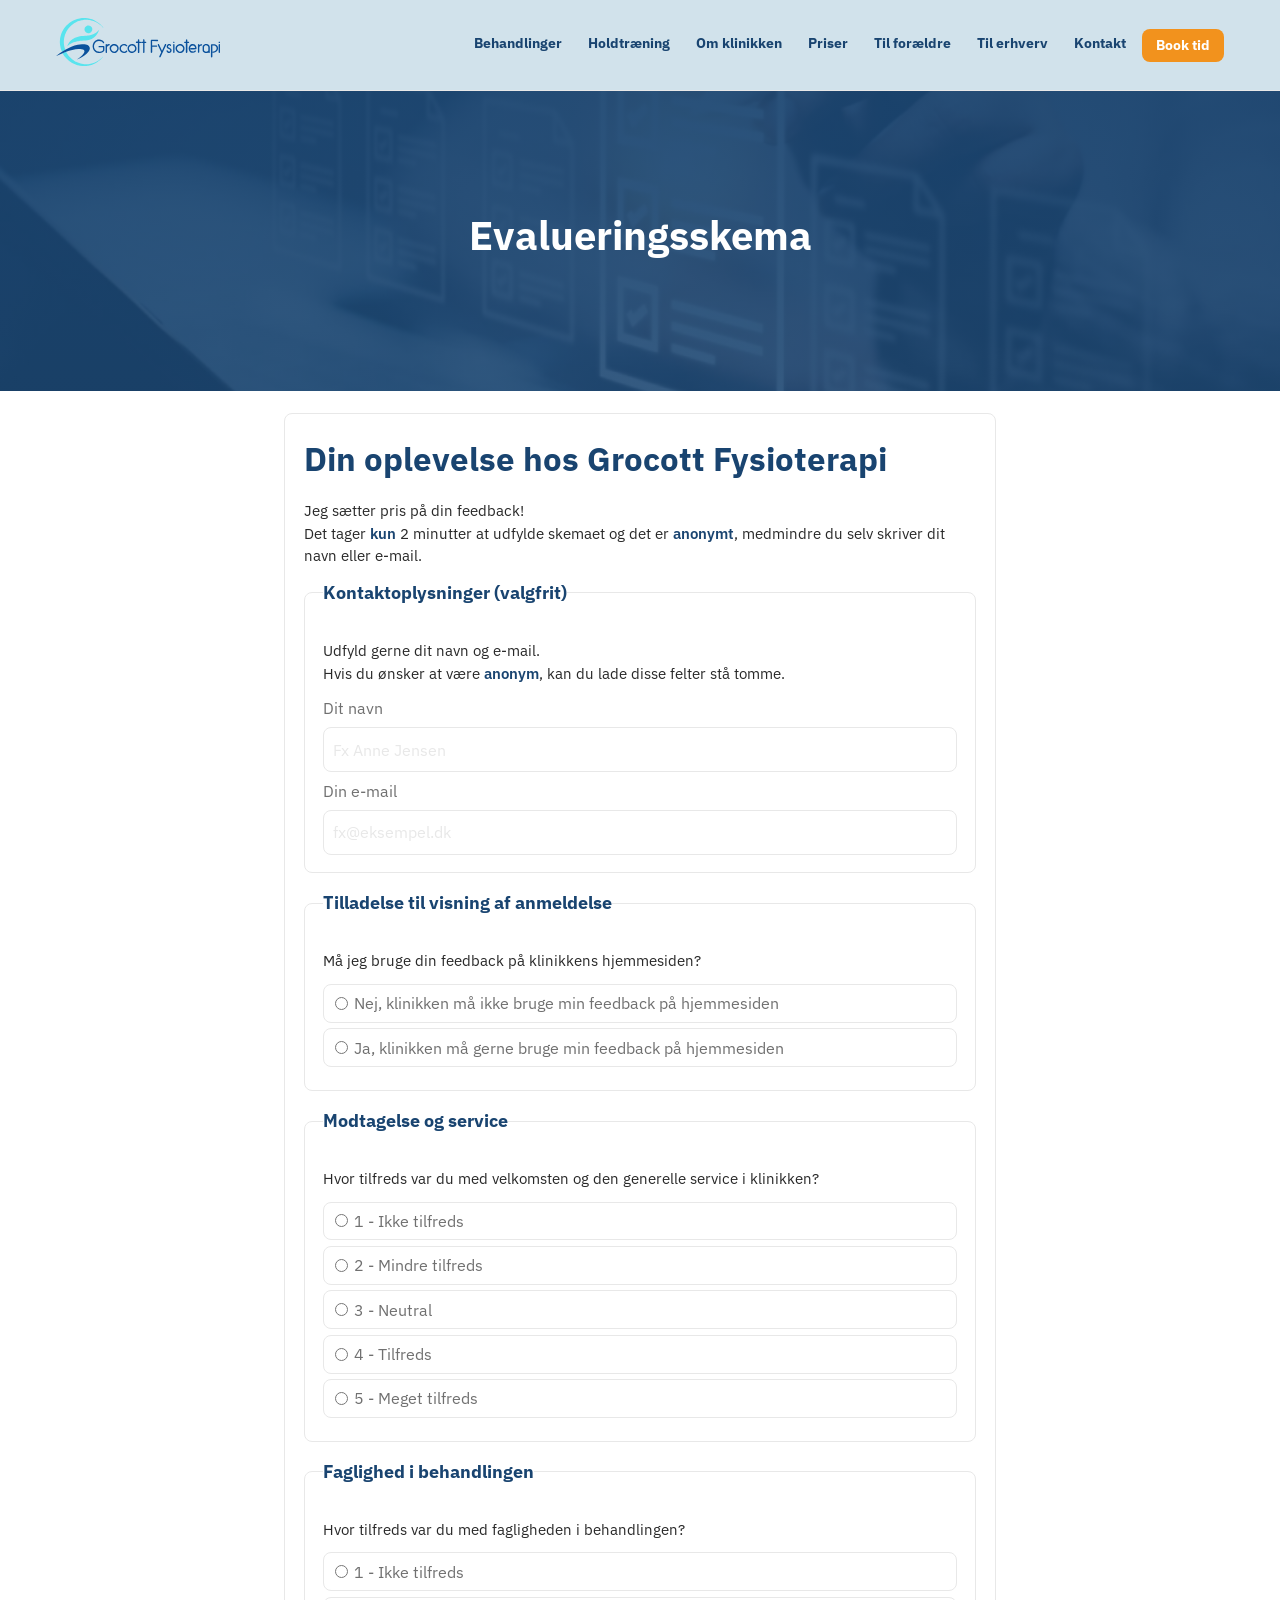
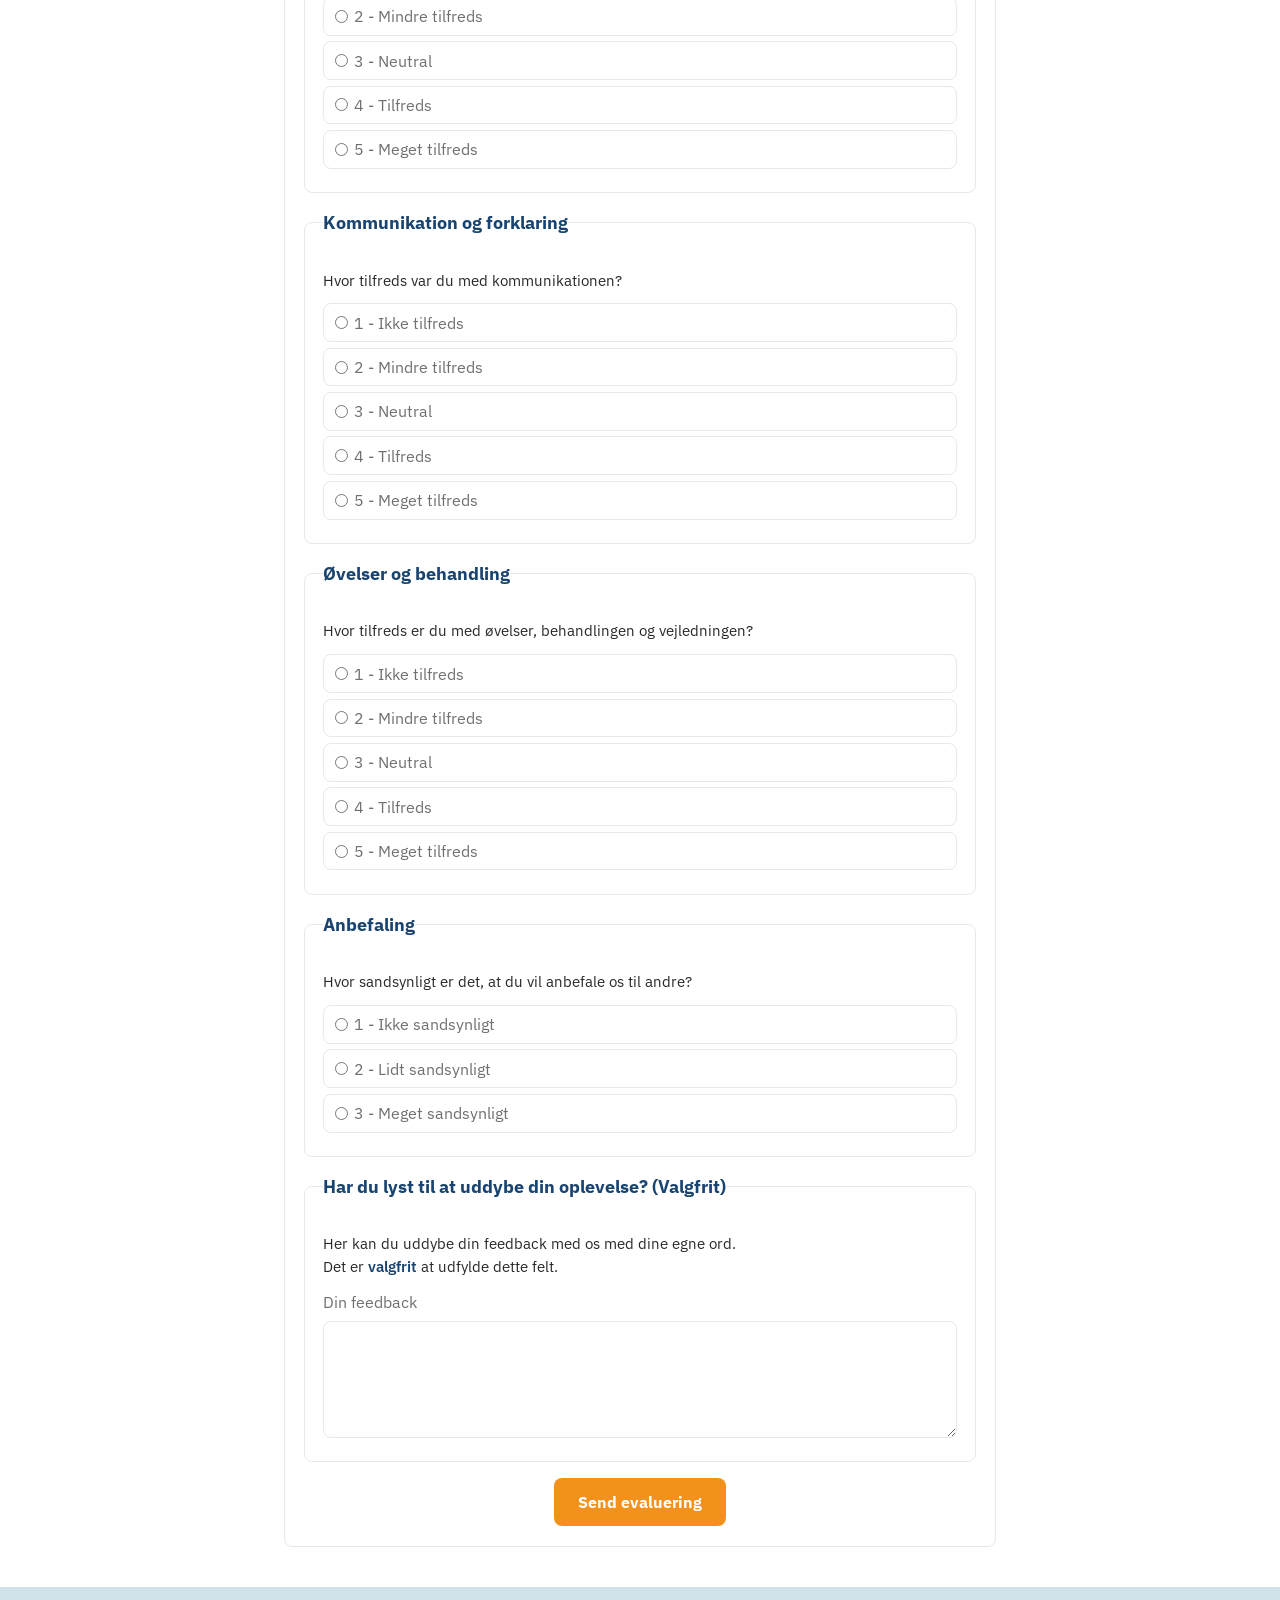
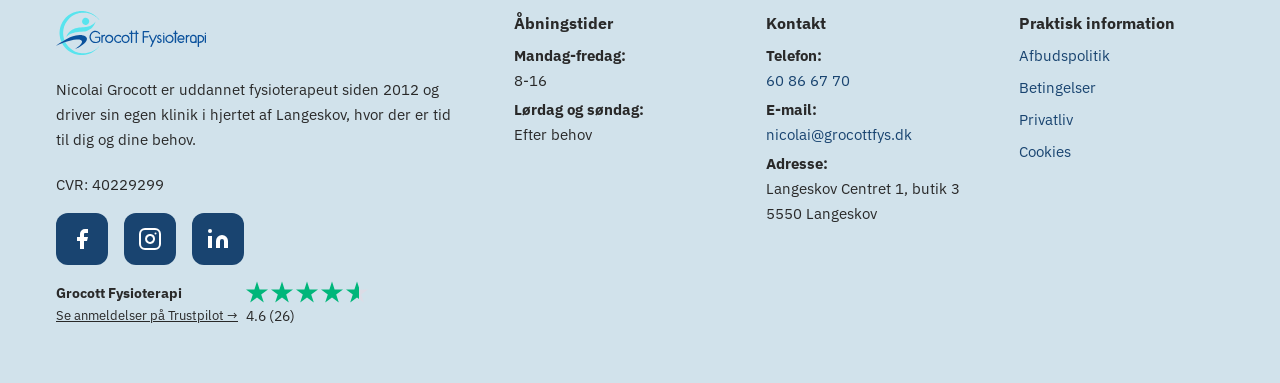
<file: index.html>
<!doctype html>
<html lang="da">
<head>
  <!-- Grundlæggende metadata for tegnsætning og responsivt layout. -->
  <meta charset="UTF-8">
  <meta name="viewport" content="width=device-width, initial-scale=1.0">

  <!-- Browserfane-titel. -->
  <title>Evalueringsskema - Grocott Fysioterapi</title>

  <!-- Favicon til fanen. -->
  <link rel="icon" type="image/svg+xml" href="assets/logo.svg">

  <!-- Tidlig forbindelse til Google Fonts for hurtigere font-load. -->
  <link rel="preconnect" href="https://fonts.googleapis.com">
  <link rel="preconnect" href="https://fonts.gstatic.com" crossorigin>

  <!-- Primær webfont for hele siden. -->
  <link href="https://fonts.googleapis.com/css2?family=IBM+Plex+Sans:wght@400;500;600;700&display=swap" rel="stylesheet">

  <!-- Fælles stylesheet for layout, komponenter og responsive breakpoints. -->
  <link rel="stylesheet" href="style.css">

  <!-- JS til burgernavigation og formular-flow. defer = kør først efter HTML er parset. -->
  <script src="burgermenu.js" defer></script>
  <script src="formular.js" defer></script>
</head>

<body>
  <!-- Topnavigation med logo, burgerknap og en tom container som udfyldes af JS. -->
  <nav class="navbar" aria-label="Hovednavigation">
    <a href="index.html">
      <img src="assets/logo.svg" alt="Grocott Fysioterapi logo" class="navbar__logo">
    </a>

    <button id="navbarBurger"
      class="navbar__burger"
      aria-label="Åbn menu"
      aria-expanded="false"
      aria-controls="navbarMenu"
      type="button"
    ></button>

    <div id="navbarMenu" class="navbar__menu"></div>
  </nav>

  <!-- Hovedindhold: hero + evalueringsformular. -->
  <main>
    <header class="hero">
      <h1>Evalueringsskema</h1>
    </header>

    <section class="formular-ramme">
        <!-- Introduktion som forklarer formål, varighed og anonymitet. -->
        <h2 class="formular-overskrift">Din oplevelse hos Grocott Fysioterapi</h2>
        <p class="hjaelpetekst">Jeg sætter pris på din feedback!<br>Det tager <b>kun</b> 2 minutter at udfylde skemaet og det er <b>anonymt</b>, medmindre du selv skriver <span>dit navn eller e-mail.</span></p>
      
        <!-- Formular sender til takkesiden. Validering håndteres i formular.js før redirect. -->
        <form id="evalueringsSkema" action="tak-for-feedback.html" method="get">

        <!-- Valgfri identifikation. Felterne kan stå tomme ved anonym feedback. -->
        <fieldset class="formular-del">
          <legend>Kontaktoplysninger (valgfrit)</legend>
          <p class="hjaelpetekst">Udfyld gerne dit navn og e-mail. <br> Hvis du ønsker at være <b>anonym</b>, kan du lade disse felter stå tomme.</p>
          <label for="navn">Dit navn</label>
          <input id="navn" type="text" name="navn" autocomplete="name" placeholder="Fx Anne Jensen">

          <label for="email">Din e-mail</label>
          <input id="email" type="email" name="email" autocomplete="email" placeholder="fx@eksempel.dk">
        </fieldset>

        <!-- Samtykke til evt. visning af anmeldelse på hjemmesiden. -->
        <fieldset class="formular-del">
          <legend>Tilladelse til visning af anmeldelse</legend>
            <p class="hjaelpetekst">Må jeg bruge din feedback på klinikkens hjemmesiden?</p>

          <label>
            <input type="radio" name="hjemmesideTilladelse" value="nej">
            Nej, klinikken må ikke bruge min feedback på hjemmesiden
          </label>
          
          <label>
            <input type="radio" name="hjemmesideTilladelse" value="ja">
            Ja, klinikken må gerne bruge min feedback på hjemmesiden
          </label>
        </fieldset>

        <!-- Obligatorisk ratingspørgsmål: service. -->
        <fieldset class="formular-del">
          <legend>Modtagelse og service</legend>
          <p class="hjaelpetekst">Hvor tilfreds var du med velkomsten og den generelle service i klinikken?</p>
          <label><input type="radio" name="service" value="1" required> 1 - Ikke tilfreds</label>
          <label><input type="radio" name="service" value="2"> 2 - Mindre tilfreds</label>
          <label><input type="radio" name="service" value="3"> 3 - Neutral</label>
          <label><input type="radio" name="service" value="4"> 4 - Tilfreds</label>
          <label><input type="radio" name="service" value="5"> 5 - Meget tilfreds</label>
        </fieldset>

        <!-- Obligatorisk ratingspørgsmål: faglighed. -->
        <fieldset class="formular-del">
          <legend>Faglighed i behandlingen</legend>
          <p class="hjaelpetekst">Hvor tilfreds var du med fagligheden i behandlingen?</p>
          <label><input type="radio" name="faglighed" value="1" required> 1 - Ikke tilfreds</label>
          <label><input type="radio" name="faglighed" value="2"> 2 - Mindre tilfreds</label>
          <label><input type="radio" name="faglighed" value="3"> 3 - Neutral</label>
          <label><input type="radio" name="faglighed" value="4"> 4 - Tilfreds</label>
          <label><input type="radio" name="faglighed" value="5"> 5 - Meget tilfreds</label>
        </fieldset>

        <!-- Obligatorisk ratingspørgsmål: kommunikation. -->
        <fieldset class="formular-del">
          <legend>Kommunikation og forklaring</legend>
          <p class="hjaelpetekst">Hvor tilfreds var du med kommunikationen?</p>
          <label><input type="radio" name="kommunikation" value="1" required> 1 - Ikke tilfreds</label>
          <label><input type="radio" name="kommunikation" value="2"> 2 - Mindre tilfreds</label>
          <label><input type="radio" name="kommunikation" value="3"> 3 - Neutral</label>
          <label><input type="radio" name="kommunikation" value="4"> 4 - Tilfreds</label>
          <label><input type="radio" name="kommunikation" value="5"> 5 - Meget tilfreds</label>
        </fieldset>

        <!-- Obligatorisk ratingspørgsmål: øvelser/vejledning. -->
        <fieldset class="formular-del">
          <legend>Øvelser og behandling</legend>
          <p class="hjaelpetekst">Hvor tilfreds er du med øvelser, behandlingen og vejledningen?</p>
          <label><input type="radio" name="vejledning" value="1" required> 1 - Ikke tilfreds</label>
          <label><input type="radio" name="vejledning" value="2"> 2 - Mindre tilfreds</label>
          <label><input type="radio" name="vejledning" value="3"> 3 - Neutral</label>
          <label><input type="radio" name="vejledning" value="4"> 4 - Tilfreds</label>
          <label><input type="radio" name="vejledning" value="5"> 5 - Meget tilfreds</label>
        </fieldset>

        <!-- Obligatorisk anbefalingsspørgsmål. -->
        <fieldset class="formular-del">
          <legend>Anbefaling</legend>
          <p class="hjaelpetekst">Hvor sandsynligt er det, at du vil anbefale os til andre?</p>
          <label><input type="radio" name="anbefaling" value="nej" required> 1 - Ikke sandsynligt</label>
          <label><input type="radio" name="anbefaling" value="maaske"> 2 - Lidt sandsynligt</label>
          <label><input type="radio" name="anbefaling" value="ja"> 3 - Meget sandsynligt</label>
        </fieldset>

        <!-- Fritekstfelt til uddybende kommentarer (valgfrit). -->
        <fieldset class="formular-del">
          <legend>Har du lyst til at uddybe din oplevelse? (Valgfrit)</legend>
          <p class="hjaelpetekst">Her kan du uddybe din feedback med os med dine egne ord. <br>Det er <b>valgfrit</b> at udfylde dette felt.</p>
          <label for="det-virkede-godt">Din feedback</label>
          <textarea id="det-virkede-godt" name="positivFeedback" rows="4"></textarea>
        </fieldset>

        <!-- Formularens CTA. -->
        <section class="handlinger" aria-label="Formularhandling">
          <button type="submit" class="knap knap--primaer">Send evaluering</button>
        </section>

      </form>
    </section>
  </main>

  <!-- Footer med kontaktinfo, sociale links, Trustpilot og praktisk information. -->
  <footer class="sidefod">
    <div class="sidefod__indhold">
      <div class="sidefod__grid">
        <!-- Om- og branding-kolonne. -->
        <div class="sidefod__kolonne sidefod__kolonne--om">
          <a href="index.html" class="sidefod__logo-wrapper">
            <img src="assets/logo.svg" alt="Grocott Fysioterapi logo" class="sidefod__logo">
          </a>
          <p class="sidefod__beskrivelse">
            Nicolai Grocott er uddannet fysioterapeut siden 2012 og driver sin egen klinik i hjertet af Langeskov, hvor der er tid til dig og dine behov.
          </p>
          <p class="sidefod__cvr">CVR: 40229299</p>
          <div class="sidefod__ikoner-raekke">
            <nav class="sidefod__sociale" aria-label="Sociale medier">
              <a href="https://www.facebook.com/grocottfysioterapi" class="sidefod__sociale-knap" aria-label="Følg mig på Facebook" target="_blank" rel="noopener noreferrer">
                <svg viewBox="0 0 24 24" aria-hidden="true" fill="currentColor">
                  <path d="M18 2h-3a5 5 0 0 0-5 5v3H7v4h3v8h4v-8h3l1-4h-4V7a1 1 0 0 1 1-1h3z"></path>
                </svg>
              </a>
              <a href="https://www.instagram.com/grocott_fys/" class="sidefod__sociale-knap" aria-label="Følg mig på Instagram" target="_blank" rel="noopener noreferrer">
                <svg viewBox="0 0 24 24" aria-hidden="true" fill="none" stroke="currentColor" stroke-width="2" stroke-linecap="round" stroke-linejoin="round">
                  <rect x="2" y="2" width="20" height="20" rx="5" ry="5"></rect>
                  <path d="M16 11.37A4 4 0 1 1 12.63 8 4 4 0 0 1 16 11.37z"></path>
                  <line x1="17.5" y1="6.5" x2="17.51" y2="6.5"></line>
                </svg>
              </a>
              <a href="https://www.linkedin.com/in/nicolai-engstr%C3%B8m-grocott-728933164/" class="sidefod__sociale-knap" aria-label="Følg mig på LinkedIn" target="_blank" rel="noopener noreferrer">
                <svg viewBox="0 0 24 24" aria-hidden="true" fill="currentColor">
                  <path d="M16 8a6 6 0 0 1 6 6v7h-4v-7a2 2 0 0 0-2-2 2 2 0 0 0-2 2v7h-4v-7a6 6 0 0 1 6-6z"></path>
                  <rect x="2" y="9" width="4" height="12"></rect>
                  <circle cx="4" cy="4" r="2"></circle>
                </svg>
              </a>
            </nav>
            <a href="https://dk.trustpilot.com/review/grocottfys.dk" class="sidefod__trustpilot" target="_blank" rel="noopener noreferrer" aria-label="Se anmeldelser på Trustpilot">
              <div class="sidefod__trustpilot-info">
                <span class="sidefod__firmanavn">Grocott Fysioterapi</span>
                <span class="sidefod__trustpilot-url">Se anmeldelser på Trustpilot →</span>
              </div>
              <div class="sidefod__trustpilot-rating">
                <div class="sidefod__stjerner" aria-hidden="true">
                  <svg class="sidefod__stjerne" viewBox="0 0 20 19">
                    <path d="M10 0l2.36 7.27H20l-6.18 4.49 2.36 7.27L10 14.55l-6.18 4.48 2.36-7.27L0 7.27h7.64z" fill="#00B67A"></path>
                  </svg>
                  <svg class="sidefod__stjerne" viewBox="0 0 20 19">
                    <path d="M10 0l2.36 7.27H20l-6.18 4.49 2.36 7.27L10 14.55l-6.18 4.48 2.36-7.27L0 7.27h7.64z" fill="#00B67A"></path>
                  </svg>
                  <svg class="sidefod__stjerne" viewBox="0 0 20 19">
                    <path d="M10 0l2.36 7.27H20l-6.18 4.49 2.36 7.27L10 14.55l-6.18 4.48 2.36-7.27L0 7.27h7.64z" fill="#00B67A"></path>
                  </svg>
                  <svg class="sidefod__stjerne" viewBox="0 0 20 19">
                    <path d="M10 0l2.36 7.27H20l-6.18 4.49 2.36 7.27L10 14.55l-6.18 4.48 2.36-7.27L0 7.27h7.64z" fill="#00B67A"></path>
                  </svg>
                  <svg class="sidefod__stjerne" viewBox="0 0 20 19">
                    <defs>
                      <linearGradient id="tp-partial">
                        <stop offset="60%" stop-color="#00B67A"></stop>
                        <stop offset="60%" stop-color="#DCDCE6"></stop>
                      </linearGradient>
                    </defs>
                    <path d="M10 0l2.36 7.27H20l-6.18 4.49 2.36 7.27L10 14.55l-6.18 4.48 2.36-7.27L0 7.27h7.64z" fill="url(#tp-partial)"></path>
                  </svg>
                </div>
                <span class="sidefod__rating-tekst">4.6 (26)</span>
              </div>
            </a>
          </div>
        </div>

        <!-- Åbningstider. -->
        <div class="sidefod__kolonne">
          <h3 class="sidefod__overskrift">Åbningstider</h3>
          <p><strong>Mandag-fredag:</strong><br>8-16</p>
          <p><strong>Lørdag og søndag:</strong><br>Efter behov</p>
        </div>

        <!-- Kontaktoplysninger. -->
        <div class="sidefod__kolonne">
          <h3 class="sidefod__overskrift">Kontakt</h3>
          <p><strong>Telefon:</strong><br><a href="tel:60866770" class="sidefod__link">60 86 67 70</a></p>
          <p>
            <strong>E-mail:</strong><br><a href="mailto:nicolai@grocottfys.dk" class="sidefod__link">nicolai@grocottfys.dk</a>
          </p>
          <p><strong>Adresse:</strong><br>Langeskov Centret 1, butik 3<br>5550 Langeskov</p>
          <p class="sidefod__cvr">CVR: 40229299</p>
        </div>

        <!-- Praktiske links. -->
        <div class="sidefod__kolonne">
          <h3 class="sidefod__overskrift">Praktisk information</h3>
          <ul class="sidefod__liste">
            <li><a href="#" class="sidefod__link">Afbudspolitik</a></li>
            <li><a href="#" class="sidefod__link">Betingelser</a></li>
            <li><a href="#" class="sidefod__link">Privatliv</a></li>
            <li><a href="#" class="sidefod__link">Cookies</a></li>
          </ul>
        </div>
      </div>
    </div>
  </footer>

</body>
</html>
</file>
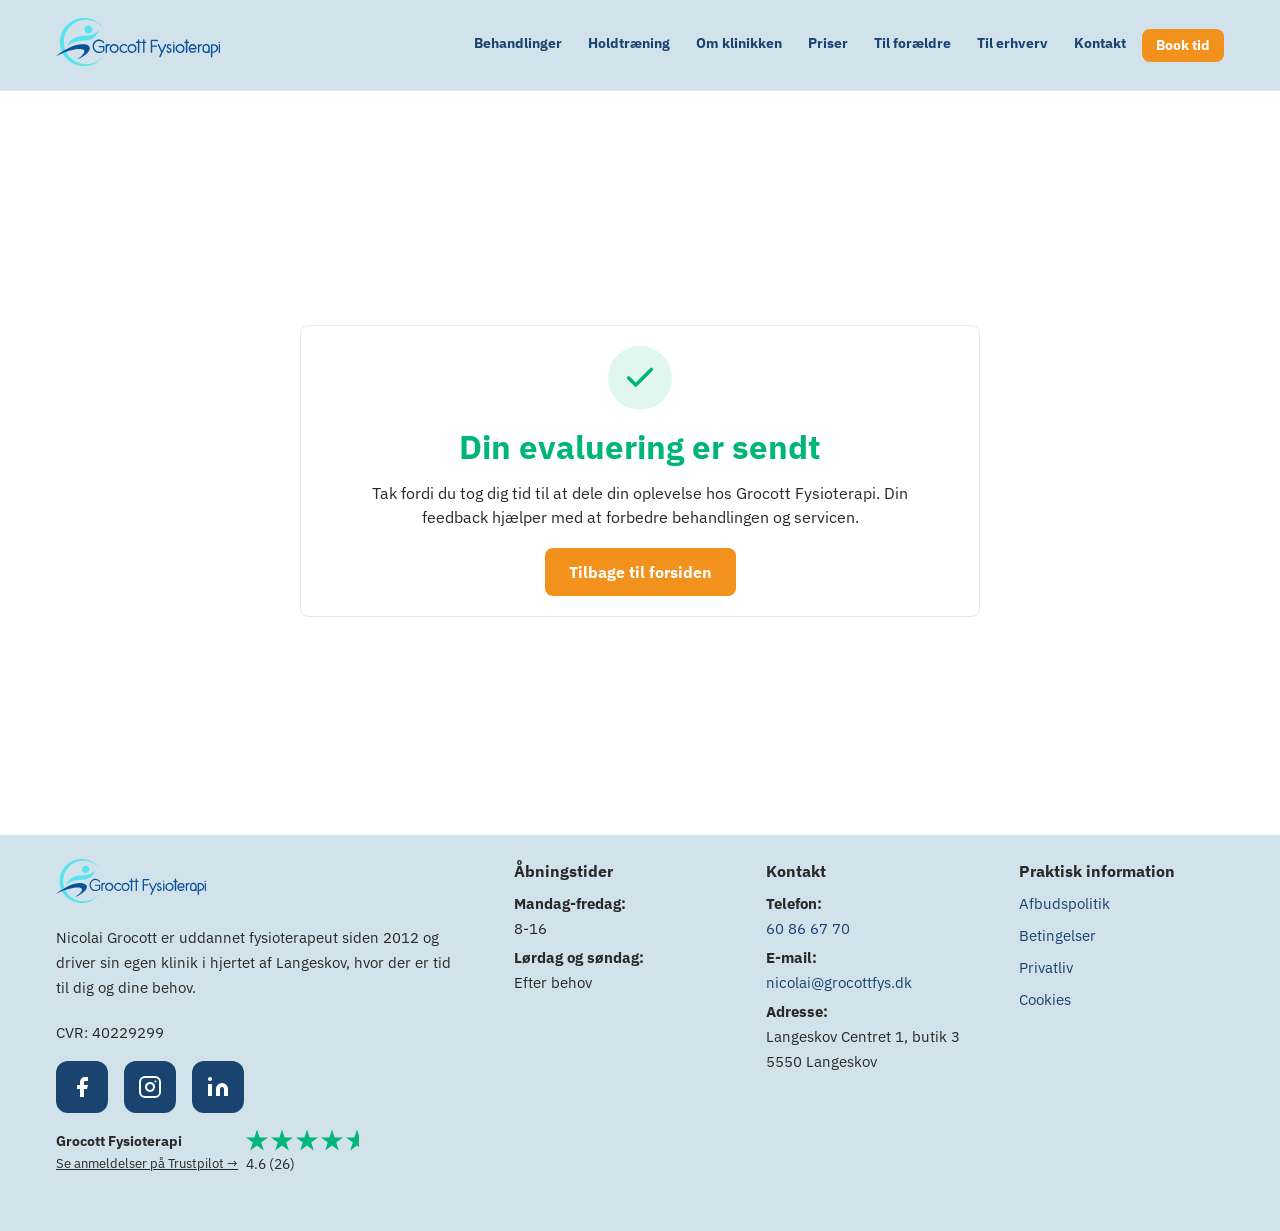
<file: tak-for-feedback.html>
<!doctype html>
<html lang="da">
<head>
  <!-- Grundlæggende metadata for dansk side og mobilvenlig visning. -->
  <meta charset="UTF-8">
  <meta name="viewport" content="width=device-width, initial-scale=1.0">

  <!-- Titel i browser-fanen. -->
  <title>Tak for din feedback - Grocott Fysioterapi</title>

  <!-- Sideikon i browseren. -->
  <link rel="icon" type="image/svg+xml" href="assets/logo.svg">

  <!-- Forbindelser åbnes tidligt for hurtigere font-load. -->
  <link rel="preconnect" href="https://fonts.googleapis.com">
  <link rel="preconnect" href="https://fonts.gstatic.com" crossorigin>

  <!-- Samme font som resten af sitet for visuel konsistens. -->
  <link href="https://fonts.googleapis.com/css2?family=IBM+Plex+Sans:wght@400;500;600;700&display=swap" rel="stylesheet">

  <!-- Fælles styles til alle sider. -->
  <link rel="stylesheet" href="style.css">

  <!-- Burger-menu script genbruges også på takkesiden. -->
  <script src="burgermenu.js" defer></script>
</head>

<body>
  <!-- Topnavigation med logo, burgerknap og dynamisk menu-container. -->
  <nav class="navbar" aria-label="Hovednavigation">
    <a href="index.html">
      <img src="assets/logo.svg" alt="Grocott Fysioterapi logo" class="navbar__logo">
    </a>

    <button id="navbarBurger"
      class="navbar__burger"
      aria-label="Åbn menu"
      aria-expanded="false"
      aria-controls="navbarMenu"
      type="button"
    ></button>

    <div id="navbarMenu" class="navbar__menu"></div>
  </nav>

  <!-- Hovedsektion med visuelt tak-kort efter formularsubmit. -->
  <main class="tak-side">
    <!-- aria-labelledby kobler sektionen til overskriften for skærmlæsere. -->
    <section class="formular-ramme tak-kort" aria-labelledby="tak-overskrift">
      <!-- Ikonisk succes-markering. aria-hidden skjuler dekorativ grafik for assistive tech. -->
      <div class="tak-kort__ikon" aria-hidden="true">
        <svg viewBox="0 0 24 24" focusable="false">
          <path d="M20 6L9 17l-5-5" fill="none" stroke="currentColor" stroke-width="2.5" stroke-linecap="round" stroke-linejoin="round"></path>
        </svg>
      </div>
      <h2 id="tak-overskrift" class="tak-kort__titel">Din evaluering er sendt</h2>
      <p class="tak-kort__tekst">
        Tak fordi du tog dig tid til at dele din oplevelse hos Grocott Fysioterapi.
        Din feedback hjælper med at forbedre behandlingen og servicen.
      </p>
      <section class="handlinger" aria-label="Tilbage til forsiden-knap">
        <button type="button" class="knap knap--primaer">Tilbage til forsiden</button>
      </section>
    </section>
  </main>
  
  <!-- Samme footer som forsiden for ensartet navigation og information. -->
  <footer class="sidefod">
    <div class="sidefod__indhold">
      <div class="sidefod__grid">
        <!-- Om- og branding-kolonne. -->
        <div class="sidefod__kolonne sidefod__kolonne--om">
          <a href="index.html" class="sidefod__logo-wrapper">
            <img src="assets/logo.svg" alt="Grocott Fysioterapi logo" class="sidefod__logo">
          </a>
          <p class="sidefod__beskrivelse">
            Nicolai Grocott er uddannet fysioterapeut siden 2012 og driver sin egen klinik i hjertet af Langeskov, hvor der er tid til dig og dine behov.
          </p>
          <p class="sidefod__cvr">CVR: 40229299</p>
          <div class="sidefod__ikoner-raekke">
            <nav class="sidefod__sociale" aria-label="Sociale medier">
              <a href="https://www.facebook.com/grocottfysioterapi" class="sidefod__sociale-knap" aria-label="Følg mig på Facebook" target="_blank" rel="noopener noreferrer">
                <svg viewBox="0 0 24 24" aria-hidden="true" fill="currentColor">
                  <path d="M18 2h-3a5 5 0 0 0-5 5v3H7v4h3v8h4v-8h3l1-4h-4V7a1 1 0 0 1 1-1h3z"></path>
                </svg>
              </a>
              <a href="https://www.instagram.com/grocott_fys/" class="sidefod__sociale-knap" aria-label="Følg mig på Instagram" target="_blank" rel="noopener noreferrer">
                <svg viewBox="0 0 24 24" aria-hidden="true" fill="none" stroke="currentColor" stroke-width="2" stroke-linecap="round" stroke-linejoin="round">
                  <rect x="2" y="2" width="20" height="20" rx="5" ry="5"></rect>
                  <path d="M16 11.37A4 4 0 1 1 12.63 8 4 4 0 0 1 16 11.37z"></path>
                  <line x1="17.5" y1="6.5" x2="17.51" y2="6.5"></line>
                </svg>
              </a>
              <a href="https://www.linkedin.com/in/nicolai-engstr%C3%B8m-grocott-728933164/" class="sidefod__sociale-knap" aria-label="Følg mig på LinkedIn" target="_blank" rel="noopener noreferrer">
                <svg viewBox="0 0 24 24" aria-hidden="true" fill="currentColor">
                  <path d="M16 8a6 6 0 0 1 6 6v7h-4v-7a2 2 0 0 0-2-2 2 2 0 0 0-2 2v7h-4v-7a6 6 0 0 1 6-6z"></path>
                  <rect x="2" y="9" width="4" height="12"></rect>
                  <circle cx="4" cy="4" r="2"></circle>
                </svg>
              </a>
            </nav>
            <a href="https://dk.trustpilot.com/review/grocottfys.dk" class="sidefod__trustpilot" target="_blank" rel="noopener noreferrer" aria-label="Se anmeldelser på Trustpilot">
              <div class="sidefod__trustpilot-info">
                <span class="sidefod__firmanavn">Grocott Fysioterapi</span>
                <span class="sidefod__trustpilot-url">Se anmeldelser på Trustpilot →</span>
              </div>
              <div class="sidefod__trustpilot-rating">
                <div class="sidefod__stjerner" aria-hidden="true">
                  <svg class="sidefod__stjerne" viewBox="0 0 20 19">
                    <path d="M10 0l2.36 7.27H20l-6.18 4.49 2.36 7.27L10 14.55l-6.18 4.48 2.36-7.27L0 7.27h7.64z" fill="#00B67A"></path>
                  </svg>
                  <svg class="sidefod__stjerne" viewBox="0 0 20 19">
                    <path d="M10 0l2.36 7.27H20l-6.18 4.49 2.36 7.27L10 14.55l-6.18 4.48 2.36-7.27L0 7.27h7.64z" fill="#00B67A"></path>
                  </svg>
                  <svg class="sidefod__stjerne" viewBox="0 0 20 19">
                    <path d="M10 0l2.36 7.27H20l-6.18 4.49 2.36 7.27L10 14.55l-6.18 4.48 2.36-7.27L0 7.27h7.64z" fill="#00B67A"></path>
                  </svg>
                  <svg class="sidefod__stjerne" viewBox="0 0 20 19">
                    <path d="M10 0l2.36 7.27H20l-6.18 4.49 2.36 7.27L10 14.55l-6.18 4.48 2.36-7.27L0 7.27h7.64z" fill="#00B67A"></path>
                  </svg>
                  <svg class="sidefod__stjerne" viewBox="0 0 20 19">
                    <defs>
                      <linearGradient id="tp-partial">
                        <stop offset="60%" stop-color="#00B67A"></stop>
                        <stop offset="60%" stop-color="#DCDCE6"></stop>
                      </linearGradient>
                    </defs>
                    <path d="M10 0l2.36 7.27H20l-6.18 4.49 2.36 7.27L10 14.55l-6.18 4.48 2.36-7.27L0 7.27h7.64z" fill="url(#tp-partial)"></path>
                  </svg>
                </div>
                <span class="sidefod__rating-tekst">4.6 (26)</span>
              </div>
            </a>
          </div>
        </div>

        <!-- Åbningstider. -->
        <div class="sidefod__kolonne">
          <h3 class="sidefod__overskrift">Åbningstider</h3>
          <p><strong>Mandag-fredag:</strong><br>8-16</p>
          <p><strong>Lørdag og søndag:</strong><br>Efter behov</p>
        </div>

        <!-- Kontaktoplysninger. -->
        <div class="sidefod__kolonne">
          <h3 class="sidefod__overskrift">Kontakt</h3>
          <p><strong>Telefon:</strong><br><a href="tel:60866770" class="sidefod__link">60 86 67 70</a></p>
          <p>
            <strong>E-mail:</strong><br><a href="mailto:nicolai@grocottfys.dk" class="sidefod__link">nicolai@grocottfys.dk</a>
          </p>
          <p><strong>Adresse:</strong><br>Langeskov Centret 1, butik 3<br>5550 Langeskov</p>
          <p class="sidefod__cvr">CVR: 40229299</p>
        </div>

        <!-- Praktiske links. -->
        <div class="sidefod__kolonne">
          <h3 class="sidefod__overskrift">Praktisk information</h3>
          <ul class="sidefod__liste">
            <li><a href="#" class="sidefod__link">Afbudspolitik</a></li>
            <li><a href="#" class="sidefod__link">Betingelser</a></li>
            <li><a href="#" class="sidefod__link">Privatliv</a></li>
            <li><a href="#" class="sidefod__link">Cookies</a></li>
          </ul>
        </div>
      </div>
    </div>
  </footer>

</body>
</html>
</file>
<file: style.css>
:root {
  /* Design tokens: centrale værdier genbruges i hele filen for konsistent stil. */
  --blue-100: #194470;
  --blue-200: #30B1D9;
  --blue-300: #D1E2EB;
  --orange-100: #F2921D;
  --orange-200: #FF9E1F;
  --neutral-100: #292929;
  --neutral-200: #707070;
  --neutral-250: #7b7b7bd7;
  --neutral-300: #E8E8E8;
  --neutral-400: #FFFFFF;
  --system-green: #00B579;
  --system-red: #E03838;
  --radius: 8px;
  --space-16: 1rem;
  --space-24: 1.5rem;
  --space-32: 2rem;
  --space-48: 3rem;
  --space-56: 3.5rem;
  --page-gutter: var(--space-16);
}

/* Baseline layout: fælles reset/grundregler før komponenter. */
* {
  box-sizing: border-box;
}

body {
  margin: 0;
  font-family: "IBM Plex Sans", sans-serif;
  color: var(--neutral-100);
  background: var(--neutral-400);
  line-height: 1.5;
}

b {
  /* Fremhævelse i brødtekst (bruges fx i hjælpetekster i formularen). */
  font-weight: 600;
  color: var(--blue-100);
}

/* Navigation: sticky topbar med logo, burgerknap og dropdown-menu. */
.navbar {
  position: sticky;
  top: 0;
  z-index: 1000;
  display: flex;
  align-items: center;
  justify-content: center;
  padding: 14px var(--page-gutter);
  /* Position context bruges af absolut-positioneret burgerknap/menu. */
  position: relative;
  background-color: var(--blue-300);
  backdrop-filter: blur(10px);
  border-bottom: 1px solid var(--neutral-300);
}

.navbar__logo {
  height: 34px;
  width: auto;
  margin: 0 auto;
}

.navbar__burger {
  display: flex;
  align-items: center;
  justify-content: center;
  position: absolute;
  right: 14px;
  top: 50%;
  transform: translateY(-50%);
  width: 32px;
  height: 32px;
  border: none;
  background: none;
  cursor: pointer;
  padding: 2px;
  /* Midterste streg i burger-ikonet tegnes som baggrund. */
  background-image: linear-gradient(var(--blue-100), var(--blue-100));
  background-repeat: no-repeat;
  background-size: 18px 2px;
  background-position: center;
  transition: background-size 0.2s ease;
}

.navbar__burger::before,
.navbar__burger::after {
  /* Øverste + nederste streg i burgerikonet tegnes som pseudo-elementer. */
  content: "";
  position: absolute;
  left: 50%;
  top: 50%;
  width: 18px;
  height: 2px;
  border-radius: 999px;
  background-color: var(--blue-100);
  transform-origin: center;
  transition: transform 0.25s ease;
}

.navbar__burger::before {
  transform: translate(-50%, calc(-6px - 50%));
}

.navbar__burger::after {
  transform: translate(-50%, calc(6px - 50%));
}

.navbar__burger.active {
  /* Når menuen er aktiv skjules midterstregen, så krydset kan vises rent. */
  background-size: 0 2px;
}

.navbar__burger.active::before {
  /* Øverste streg roteres til et kryds. */
  transform: translate(-50%, -50%) rotate(45deg);
}

.navbar__burger.active::after {
  /* Nederste streg roteres modsat til et kryds. */
  transform: translate(-50%, -50%) rotate(-45deg);
}

.navbar__menu {
  /* Mobilmenu starter skjult og foldes ud via .active-klassen fra JS. */
  display: flex;
  flex-direction: column;
  gap: 6px;
  position: absolute;
  top: 100%;
  left: 0;
  right: 0;
  background-color: var(--neutral-400);
  border-bottom: 1px solid var(--neutral-300);
  max-height: 0;
  opacity: 0;
  overflow: hidden;
  transform: translateY(-8px);
  pointer-events: none;
  transition: max-height 0.35s ease, opacity 0.25s ease, transform 0.25s ease;
}

.navbar__menu.active {
  /* Aktiv state: menu bliver synlig/klikbar. */
  display: flex;
  max-height: 520px;
  opacity: 1;
  transform: translateY(0);
  pointer-events: auto;
}

.navbar__menu-link {
  display: block;
  color: var(--blue-100);
  text-decoration: none;
  border-bottom: 1px solid var(--neutral-300);
  margin: 4px 8px;
  padding: 9px 14px 12px;
  border-radius: 8px;
  font-size: 0.95rem;
  font-weight: 600;
  position: relative;
}

.navbar__menu-link::after {
  /* Underline-animation ved hover på desktop. */
  content: "";
  position: absolute;
  left: 0;
  right: 0;
  bottom: 3px;
  height: 1px;
  background-color: currentColor;
  opacity: 0;
  transform: scaleX(0);
  transform-origin: left;
  transition: opacity 0.35s ease, transform 0.35s ease;
}

.navbar__menu-link:last-child {
  background-color: var(--orange-100);
  color: var(--neutral-400);
  border-radius: 8px;
  align-self: center;
  width: fit-content;
  margin: 6px auto 10px;
  padding: 8px 12px;
}

.navbar__menu-link:last-child::after {
  display: none;
}

main {
  /* Standard-indholdsbredde for almindelige sider (formular-siden). */
  max-width: 760px;
  margin: 0 auto;
  padding: 0 1rem 2rem;
}

/* Hero: bred topsektion med baggrundsbillede og overlay. */
.hero {
  background:
    linear-gradient(180deg, rgba(25, 68, 112, 0.88), rgba(25, 68, 112, 0.78)),
    url("assets/heroBillede.webp");
  background-size: cover;
  background-position: center;
  background-repeat: no-repeat;
  width: 100vw;
  margin-left: calc(50% - 50vw);
  min-height: clamp(180px, 25vw, 300px);
  border-radius: 0;
  padding: 1.5rem 1rem;
  margin-bottom: 1rem;
  display: grid;
  align-content: center;
  text-align: left;
}

h1 {
  margin: 0 0 0.7rem;
  width: min(75%, 680px);
  margin-left: auto;
  margin-right: auto;
  line-height: 1.1;
  color: var(--neutral-400);
  font-size: 2rem;
  text-align: center;
}

h2 {
  margin: 0 0 1rem;
  color: var(--blue-100);
  font-size: 1.75rem;
}

h3 {
  margin: 0 0 0.55rem;
  font-size: 1.15rem;
  color: var(--blue-100);
}

/* Formular: card, felter, radio-grupper og CTA-knap. */
.formular-ramme {
  border: 1px solid var(--neutral-300);
  border-radius: var(--radius);
  padding: 1rem;
  background: var(--neutral-400);
}

input,
textarea {
  width: 100%;
  border: 1px solid var(--neutral-300);
  border-radius: var(--radius);
  padding: 0.6rem;
  font: inherit;
  color: var(--neutral-100);
  background: var(--neutral-400);
}

input::placeholder,
textarea::placeholder {
  color: var(--neutral-300);
  opacity: 1;
}

input:focus,
textarea:focus {
  outline: 2px solid rgba(48, 177, 217, 0.25);
  border-color: var(--blue-200);
}

input:invalid,
textarea:invalid {
  /* Rød kant hjælper brugeren med at identificere ugyldige felter. */
  border-color: var(--system-red);
}

input[type="radio"] {
  width: auto;
  padding: 0;
  margin: 0 0.35rem 0 0;
  border: 0;
  accent-color: var(--blue-100);
}

.formular-del {
  margin: 0 0 1rem;
  padding: 1rem;
  border: 1px solid var(--neutral-300);
  border-radius: var(--radius);
  background: var(--neutral-400);
}

fieldset.formular-del {
  min-width: 0;
}

.formular-del legend {
  padding: 0;
  margin: 0 0 0.55rem;
  font-size: 1.15rem;
  font-weight: 700;
  color: var(--blue-100);
}

.hjaelpetekst {
  margin: 0.35rem 0 0.75rem;
  color: var(--neutral-100);
  font-size: 0.95rem;
}

label {
  display: block;
  margin: 0.42rem 0;
  color: var(--neutral-200);
}

label:has(input[type="radio"]) {
  /* Klikbart "kort" omkring radio-option gør UX tydeligere. */
  display: flex;
  align-items: center;
  width: 100%;
  margin: 0.35rem 0;
  padding: 0.4rem 0.7rem;
  border: 1px solid var(--neutral-300);
  border-radius: var(--radius);
  background: var(--neutral-400);
}

label:has(input[type="radio"]:checked) {
  /* Visuel selected-state for valgt radio. */
  border-color: var(--blue-200);
  background: rgba(48, 177, 217, 0.12);
}

/* Takkeside: centrering af kort samt synlig top af footer. */
.tak-side {
  min-height: calc(100vh - 84px - 72px);
  display: grid;
  place-items: center;
  padding: 1rem 1rem 0;
}

.tak-kort {
  width: min(680px, 100%);
  text-align: center;
}

.tak-kort__ikon {
  /* Cirkulært succes-ikon med en rolig ind-animation. */
  width: 64px;
  height: 64px;
  margin: 0 auto 0.8rem;
  border-radius: 999px;
  display: grid;
  place-items: center;
  background: rgba(0, 181, 121, 0.12);
  color: var(--system-green);
  animation: takIkonInd 900ms ease-out both;
}

.tak-kort__ikon svg {
  width: 34px;
  height: 34px;
}

@keyframes takIkonInd {
  /* Fra let zoom/transparent til fuldt synligt ikon. */
  from {
    opacity: 0;
    transform: scale(0.8);
  }
  to {
    opacity: 1;
    transform: scale(1);
  }
}

@media (prefers-reduced-motion: reduce) {
  /* Tilgængelighed: fjern animation for brugere med motion-præference. */
  .tak-kort__ikon {
    animation: none;
  }
}

.tak-kort__titel {
  margin-bottom: 0.6rem;
  color: var(--system-green);
}

.tak-kort__tekst {
  margin: 0 auto 1.2rem;
  max-width: 58ch;
}

.handlinger {
  margin-top: 0.55rem;
  text-align: center;
}

.handlinger .knap {
  width: auto;
  margin-left: auto;
  margin-right: auto;
}

.knap {
  /* Fælles knapkomponent med minimum-højde for touch-venlighed. */
  display: inline-flex;
  align-items: center;
  justify-content: center;
  font-family: inherit;
  font-size: 1rem;
  font-weight: 700;
  line-height: 1.4;
  min-height: 48px;
  padding: 0.75em 1.5em;
  border: none;
  border-radius: var(--radius);
  cursor: pointer;
  transition: background-color 0.2s ease, filter 0.2s ease;
  width: 100%;
}

.knap--primaer {
  color: var(--neutral-400);
  background-color: var(--orange-100);
}

.knap--primaer:hover {
  background-color: var(--orange-200);
}

/* Footer: mobil-first struktur med re-ordering af kolonner. */
.sidefod {
  background-color: var(--blue-300);
  padding: var(--space-56) var(--page-gutter) var(--space-56);
}

.sidefod__indhold {
  max-width: 1200px;
  margin: 0 auto;
  display: flex;
  flex-direction: column;
  gap: var(--space-32);
}

.sidefod__grid {
  display: flex;
  flex-direction: column;
  gap: var(--space-24);
}

.sidefod__logo-wrapper {
  display: inline-block;
  order: 1;
}

.sidefod__logo {
  height: 44px;
  width: auto;
}

.sidefod__kolonne--om {
  display: contents;
}

.sidefod__beskrivelse {
  display: none;
}

.sidefod__kolonne--om > .sidefod__cvr {
  display: none;
}

.sidefod__grid > :nth-child(3) {
  /* Flytter kontakt-kolonnen op i mobilrækkefølgen. */
  order: 2;
}

.sidefod__grid > :nth-child(2) {
  /* Flytter åbningstider efter kontakt på mobil. */
  order: 3;
}

.sidefod__grid > :nth-child(4) {
  /* Praktisk information vises sidst i mobilflow. */
  order: 4;
}

.sidefod__overskrift {
  font-size: 1rem;
  font-weight: 700;
  color: var(--neutral-100);
  margin: 0 0 0.5rem;
}

.sidefod__kolonne p {
  font-size: 0.95rem;
  color: var(--neutral-100);
  line-height: 1.65;
  margin: 0 0 0.25rem;
}

.sidefod__liste {
  list-style: none;
  padding: 0;
  margin: 0;
  display: flex;
  flex-direction: column;
  gap: 0.5rem;
}

.sidefod__link {
  color: var(--blue-100);
  text-decoration: none;
  font-size: 0.95rem;
  transition: text-decoration 0.2s;
}

.sidefod__link:hover {
  text-decoration: underline;
}

.sidefod__firmanavn {
  font-size: 0.875rem;
  font-weight: 700;
  color: var(--neutral-100);
  margin: 0;
}

.sidefod__beskrivelse {
  font-size: 0.875rem;
  color: var(--neutral-100);
  line-height: 1.6;
  margin: var(--space-16) 0 0;
}

.sidefod__cvr {
  font-size: 0.875rem;
  color: var(--neutral-100);
  margin: 0.25rem 0 var(--space-16);
}

.sidefod__ikoner-raekke {
  display: flex;
  flex-direction: column;
  align-items: flex-start;
  gap: var(--space-16);
  order: 5;
}

.sidefod__ikoner-raekke > .sidefod__sociale {
  order: 2;
}

.sidefod__trustpilot {
  display: inline-flex;
  align-items: center;
  gap: 0.5rem;
  text-decoration: none;
  color: inherit;
}

.sidefod__trustpilot:hover .sidefod__rating-tekst {
  text-decoration: underline;
}

.sidefod__trustpilot-info {
  display: flex;
  flex-direction: column;
  gap: 2px;
}

.sidefod__trustpilot-url {
  font-size: 0.8rem;
  color: var(--neutral-100);
  text-decoration: underline;
}

.sidefod__trustpilot-rating {
  display: flex;
  flex-direction: column;
  gap: 2px;
  align-items: flex-start;
}

.sidefod__stjerner {
  display: flex;
  gap: 3px;
}

.sidefod__stjerne {
  width: 22px;
  height: 22px;
  flex-shrink: 0;
}

.sidefod__rating-tekst {
  font-size: 0.9rem;
  color: var(--neutral-100);
}

.sidefod__sociale {
  display: flex;
  gap: var(--space-16);
}

.sidefod__sociale-knap {
  display: flex;
  align-items: center;
  justify-content: center;
  width: 52px;
  height: 52px;
  border-radius: 12px;
  background-color: var(--blue-100);
  color: var(--neutral-400);
  text-decoration: none;
  flex-shrink: 0;
}

.sidefod__sociale-knap svg {
  width: 24px;
  height: 24px;
}

/* Tablet breakpoint: mere luft, større typografi og footer i kolonner. */
@media (min-width: 700px) {
  .navbar {
    justify-content: space-between;
    padding: 18px 24px;
  }

  .navbar__logo {
    margin: 0;
    height: 48px;
  }

  .navbar__burger {
    padding: 4px;
    position: relative;
    right: auto;
    top: auto;
    transform: none;
    width: 32px;
    height: 32px;
  }

  .navbar__menu {
    display: flex;
    flex-direction: column;
    gap: 6px;
    position: absolute;
    top: 100%;
    left: 0;
    right: 0;
    background-color: var(--neutral-400);
    border-bottom: 1px solid var(--neutral-300);
    max-height: 0;
    opacity: 0;
    transform: translateY(-8px);
    pointer-events: none;
    transition: max-height 0.35s ease, opacity 0.25s ease, transform 0.25s ease;
  }

  .navbar__menu.active {
    max-height: 620px;
    opacity: 1;
    transform: translateY(0);
    pointer-events: auto;
  }

  .navbar__menu-link {
    margin: 4px 10px;
  }

  main {
    /* Øger side-luft på større skærme. */
    margin: 0 auto;
    padding: 0 1.5rem 2.5rem;
  }

  .hero {
    padding: 2.2rem 1.5rem;
    margin-bottom: 1.4rem;
  }

  h1 {
    font-size: 2.5rem;
  }

  h2 {
    font-size: 2.05rem;
  }

  .formular-ramme {
    padding: 1.2rem;
  }

  .formular-del {
    padding: 1.1rem;
  }

  .knap {
    width: auto;
  }

  .sidefod__kolonne--om {
    display: flex;
    flex-direction: column;
    gap: var(--space-16);
  }

  .sidefod__grid {
    /* Skifter footer fra vertikal stack til horisontal layoutretning. */
    flex-direction: row;
    gap: var(--space-48);
    align-items: flex-start;
  }

  .sidefod__kolonne {
    flex: 1;
  }

  .sidefod__logo-wrapper {
    order: 0;
  }

  .sidefod__beskrivelse {
    display: block;
    margin: 0;
  }

  .sidefod__kolonne--om > .sidefod__cvr {
    display: block;
    margin: 0;
  }

  .sidefod__grid > :nth-child(2),
  .sidefod__grid > :nth-child(3),
  .sidefod__grid > :nth-child(4) {
    order: 0;
  }

  .sidefod__ikoner-raekke {
    order: 0;
    flex-direction: row;
    flex-wrap: wrap;
    align-items: center;
  }

  .sidefod__ikoner-raekke > .sidefod__sociale {
    order: 0;
  }

  .sidefod__grid > :nth-child(3) > .sidefod__cvr {
    display: none;
  }
}

/* Desktop breakpoint: fuld topmenu og grid-baseret footer. */
@media (min-width: 1095px) {
  :root {
    --page-gutter: var(--space-56);
  }

  .navbar {
    padding-left: max(var(--page-gutter), calc((100% - 1200px) / 2));
    padding-right: max(var(--page-gutter), calc((100% - 1200px) / 2));
  }

  .navbar__burger {
    /* Burger skjules, da menu vises direkte på desktop. */
    display: none;
  }

  .navbar__menu {
    display: flex;
    flex-direction: row;
    gap: 6px;
    position: static;
    top: auto;
    left: auto;
    right: auto;
    background: transparent;
    border: none;
    border-radius: 0;
    overflow: visible;
    max-height: none;
    opacity: 1;
    transform: none;
    pointer-events: auto;
  }

  .navbar__menu-link {
    padding: 6px 10px 10px;
    font-size: 0.875rem;
    font-weight: 700;
    border-bottom: none;
    border-radius: 8px;
    margin: 0;
  }

  .navbar__menu-link:last-child {
    border-radius: 8px;
    padding: 6px 14px;
    margin: 0 0 0 auto;
  }

  .navbar__menu-link:not(:last-child):hover {
    color: var(--blue-100);
  }

  .navbar__menu-link:not(:last-child):hover::after {
    opacity: 1;
    transform: scaleX(1);
  }

  .sidefod {
    padding-top: var(--space-24);
  }

  .sidefod__grid {
    /* Stabil 4-kolonners footer på desktop. */
    display: grid;
    grid-template-columns: 2fr 1fr 1fr 1fr;
    gap: var(--space-48);
    align-items: start;
  }

  .sidefod__kolonne {
    flex: unset;
  }
}
</file>
